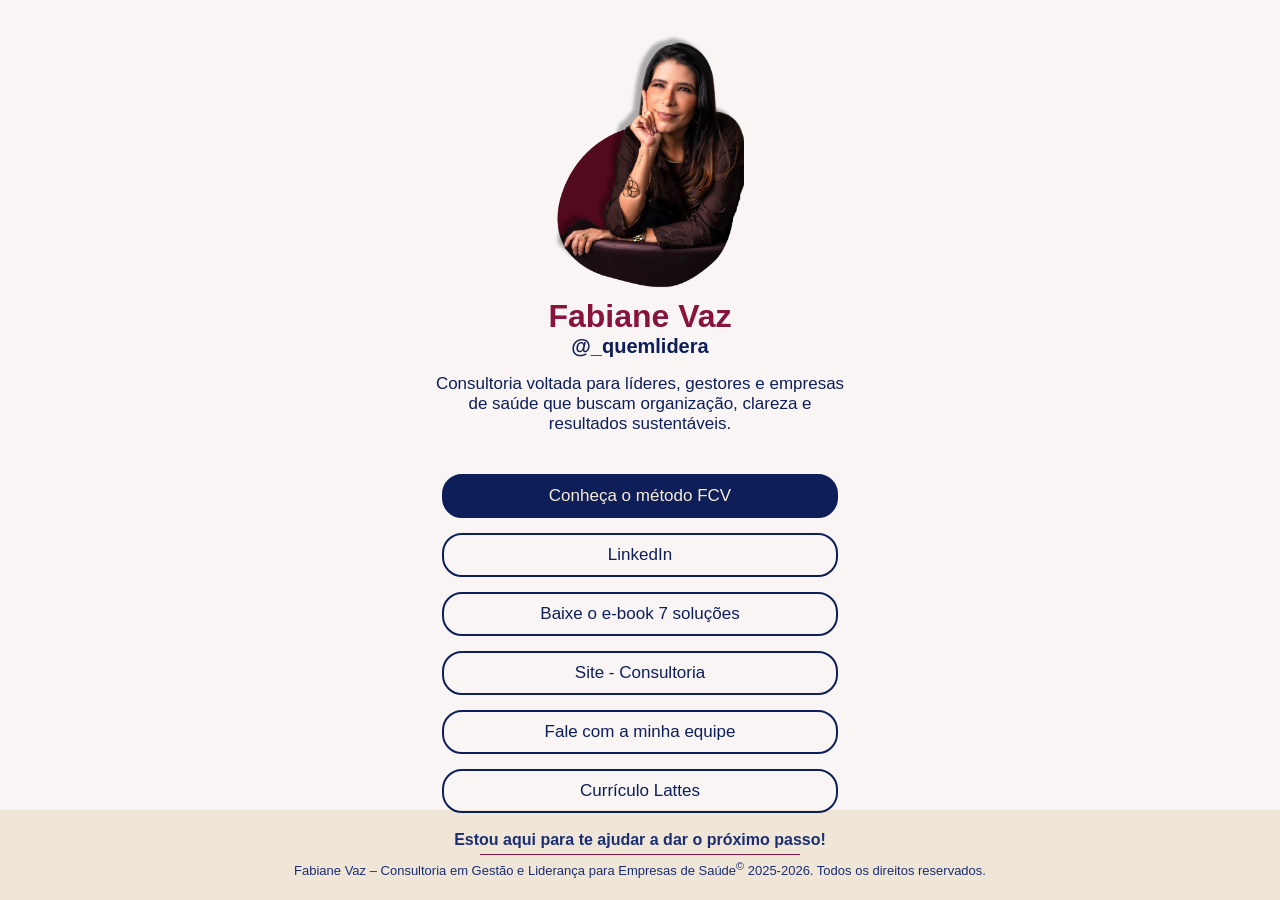
<file: links/linketree.html>
<!DOCTYPE html>
<html lang="pt-BR">
<head>
    <meta charset="UTF-8">
    <meta name="viewport" content="width=device-width, initial-scale=1.0">
    <title>Saiba Mais</title>

    <link rel="stylesheet" href="style-links.css">
</head>
<body>
    <div class="container">

        <div class="hero-center">
            <div class="presentation">
                <img src="./src/faby.png" alt="Fabiane foto">
                <h1>Fabiane Vaz</h1>
                <a href="https://www.instagram.com/_quemlidera/">@_quemlidera</a>
                <p>Consultoria voltada para líderes, gestores e empresas de saúde que buscam organização, clareza e resultados sustentáveis.</p>
            </div>
            <hr>
            <div class="hero-links">
                <a class="link" id="btn-principal" href="#" data-modal="modalEbook">Conheça o método FCV</a>
                <a class="link" href="https://www.linkedin.com/in/fabiane-vaz-b844a372/">LinkedIn</a>
                <a class="link" href="#" data-modal="modalEbook7">Baixe o e-book 7 soluções</a>
                <a class="link" href="../index.html">Site - Consultoria</a>
                <a class="link" href="https://wa.me/556131424249?text=Ol%C3%A1,%20quero%20transformar%20meu%20neg%C3%B3cio%20de%20sa%C3%BAde%21">Fale com a minha equipe</a>
                <a class="link" href="https://lattes.cnpq.br/6863133178088549">Currículo Lattes</a>
            </div>
        </div>

        <div class="lt-modal" id="modalEbook" aria-hidden="true">
            <div class="lt-modal-backdrop" data-close="true"></div>
            <div class="lt-modal-content" role="dialog" aria-modal="true" aria-labelledby="modalEbookTitulo" tabindex="-1">
                <div class="lt-modal-header">
                    <h2 id="modalEbookTitulo">Método e Produtos FCV</h2>
                    <div class="lt-modal-actions">
                        <a class="lt-btn-download" href="../src/METODO%20E%20PRODUTOS%20FCV.pdf" target="_blank" rel="noopener">Abrir e-book</a>
                        <a class="lt-btn-download" href="../src/METODO%20E%20PRODUTOS%20FCV.pdf" download="Metodo-e-Produtos-FCV.pdf">Baixar e-book</a>
                        <button class="lt-modal-close" type="button" aria-label="Fechar" data-close="true">×</button>
                    </div>
                </div>
                <hr>
                <div class="lt-modal-body">
                    <div class="lt-modal-fallback">
                        <p>Em alguns navegadores Android, a pré-visualização do PDF dentro do site não funciona bem.</p>
                        <a class="lt-btn-open" href="../src/METODO%20E%20PRODUTOS%20FCV.pdf" target="_blank" rel="noopener">Abrir em tela cheia</a>
                    </div>
                    <iframe src="../src/METODO%20E%20PRODUTOS%20FCV.pdf" title="Método e Produtos FCV" class="lt-modal-iframe" loading="lazy"></iframe>
                </div>
            </div>
        </div>

        <div class="lt-modal" id="modalEbook7" aria-hidden="true">
            <div class="lt-modal-backdrop" data-close="true"></div>
            <div class="lt-modal-content" role="dialog" aria-modal="true" aria-labelledby="modalEbook7Titulo" tabindex="-1">
                <div class="lt-modal-header">
                    <h2 id="modalEbook7Titulo">7 soluções guiadas para sair da sobrecarga e liderar com leveza</h2>
                    <div class="lt-modal-actions">
                        <a class="lt-btn-download" href="../src/E-book%20-%207%20solu%C3%A7%C3%B5es%20guiadas%20para%20sair%20da%20sobrecarga%20e%20liderar%20com%20leveza.pdf" target="_blank" rel="noopener">Abrir e-book</a>
                        <a class="lt-btn-download" href="../src/E-book%20-%207%20solu%C3%A7%C3%B5es%20guiadas%20para%20sair%20da%20sobrecarga%20e%20liderar%20com%20leveza.pdf" download="E-book-7-solucoes-guiadas.pdf">Baixar e-book</a>
                        <button class="lt-modal-close" type="button" aria-label="Fechar" data-close="true">×</button>
                    </div>
                </div>
                <hr>
                <div class="lt-modal-body">
                    <div class="lt-modal-fallback">
                        <p>Em alguns navegadores Android, a pré-visualização do PDF dentro do site não funciona bem.</p>
                        <a class="lt-btn-open" href="../src/E-book%20-%207%20solu%C3%A7%C3%B5es%20guiadas%20para%20sair%20da%20sobrecarga%20e%20liderar%20com%20leveza.pdf" target="_blank" rel="noopener">Abrir em tela cheia</a>
                    </div>
                    <iframe src="../src/E-book%20-%207%20solu%C3%A7%C3%B5es%20guiadas%20para%20sair%20da%20sobrecarga%20e%20liderar%20com%20leveza.pdf" title="7 soluções guiadas para sair da sobrecarga e liderar com leveza" class="lt-modal-iframe" loading="lazy"></iframe>
                </div>
            </div>
        </div>

        <div class="footer">
            <p class="message">Estou aqui para te ajudar a dar o próximo passo!</p>
            <hr>
            <p class="autorais">Fabiane Vaz – Consultoria em Gestão e Liderança para Empresas de Saúde<sup>©</sup> 2025-2026. Todos os direitos reservados.</p>
        </div>
    </div>
    <script src="script-links.js"></script>
</body>
</html>
</file>
<file: links/style-links.css>
:root {

  /* Primária (Azul institucional) */
  --cor-primaria-900: #0e1e58;
  --cor-primaria-700: #1b2e73;
  --cor-primaria-500: #2c3f8e;
  --cor-primaria-300: #4a5aa8;
  --cor-primaria-100: #d9def5;

  /* Secundária (Dourado) */
  --cor-secundaria-900: #b4823a;
  --cor-secundaria-700: #c7964d;
  --cor-secundaria-500: #d9aa60;
  --cor-secundaria-300: #eac68d;
  --cor-secundaria-100: #f7ecd8;

  /* Detalhe (Vinho) */
  --cor-detalhe: #87143d;

  /* Neutros */
  --cor-branco-puro: #ffffff;
  --cor-branco: #f9f5f5;

  --cor-cinza-900: #1a1a1a;
  --cor-cinza-700: #4a4a4a;
  --cor-cinza-500: #8a8a8a;
  --cor-cinza-300: #dadbdd;
  --cor-cinza-100: #f5f5f5;

  --cor-bg-suave: var(--cor-cinza-100);
  --cor-bg-card: #f7f2f2;

  --cor-degrade-principal: linear-gradient(90deg, rgba(16, 35, 55, 1) 0%, rgba(48, 76, 104, 1) 100%);
  --cor-degrade-primaria-soft: linear-gradient(90deg, #0e1e58 0%, #2c3f8e 100%);
  --cor-degrade-secundario: linear-gradient(90deg, #b4823a 0%, #d9aa60 100%);

  --cor-secundaria-55: rgba(180, 130, 58, 0.55);
  --cor-secundaria-20: rgba(180, 130, 58, 0.2);

  --cor-overlay-leve: rgba(0, 0, 0, 0.35);
  --cor-overlay: rgba(0, 0, 0, 0.55);
  --cor-overlay-intenso: rgba(0, 0, 0, 0.75);

  --cor-transparent: rgba(255, 255, 255, 0.5);

  --sombra-card: 0px 3px 8px 1px rgba(0, 0, 0, 0.12);
  --sombra-card-leve: 0px 3px 3px 1px rgba(0, 0, 0, 0.1);
  --sombra-img: 3px 3px 3px 1px rgba(0, 0, 0, 0.2);
  --sombra-modal: 0 20px 60px rgba(0, 0, 0, 0.35);

  --cor-borda-cinza: var(--cor-cinza-300);
  --cor-linha-modal: #e7e7e7;

  --mask-fade: linear-gradient(to bottom, black 70%, transparent 100%);

/* Fontes */
  --fonte-titulo: 'Poppins', sans-serif;
  --font-texto: 'Lato', sans-serif;
}

* {
  margin: 0;
  padding: 0;
  box-sizing: border-box;
}

.hero-center {
    background-color: var(--cor-branco);
    height: 90vh;
    display: flex;
    justify-content: center;
    align-items: center;
    flex-direction: column;
    padding: 0 50px;
    gap: 20px;
}

.hero-center img {
    width: 22%;
}

.presentation {
    text-align: center;
    font-family: var(--fonte-titulo);
}

.presentation h1 {
    font-weight: bold;
    color: var(--cor-detalhe);
}

.presentation a {
    color: var(--cor-primaria-900);
    margin-bottom: 10px;
    text-decoration: none;
    font-weight: bold;
    font-size: 20px;
    transition: .3s;
}

.presentation a:hover {
    color: var(--cor-secundaria-700);
}

.presentation p {
    font-family: var(--font-texto);
    color: var(--cor-primaria-900);
    width: 45%;
    margin: 16px auto 0;
    font-size: 17px;
    font-weight: 400;
}

.hero-center hr {
    border: none;
    height: 1px;
    width: 30%;
    background: var(--cor-detalhe);
}

.hero-links {
    display: flex;
    align-items: center;
    flex-direction: column ;
}

.link {
    text-decoration: none;
    color: var(--cor-primaria-900);
    font-family: var(--font-texto);
    padding: 10px 30px;
    border-radius: 20px;
    margin-bottom: 15px;
    width: 150%;
    text-align: center;
    background: transparent;
    border: 2px solid var(--cor-primaria-900);
    transition: .3s;
    font-size: 17px;
}

.link:hover {
    font-weight: bold;
    background: var(--cor-secundaria-700);
    border: 2px solid var(--cor-secundaria-700);
}

#btn-principal {
    color: var(--cor-secundaria-100);
    background: var(--cor-primaria-900);
}

#btn-principal:hover {
    font-weight: bold;
    background: var(--cor-secundaria-700);
    color: var(--cor-primaria-900);
    border: 2px solid var(--cor-secundaria-700);
}

.footer {
    background-color: var(--cor-secundaria-20);
    color: var(--cor-primaria-700);
    font-family: var(--fonte-titulo);
    height: 10vh;
    display: flex;
    justify-content: center;
    align-items: center;
    flex-direction: column;
    text-align: center;
}

.footer hr {
    border: none;
    height: 1px;
    width: 25%;
    background: var(--cor-detalhe);
    margin: 5px;
}

.message {
    font-weight: bold;
}

.autorais {
    font-family: var(--font-texto);
    font-size: 13px;
}

.lt-modal {
    position: fixed;
    inset: 0;
    display: none;
    align-items: center;
    justify-content: center;
    z-index: 1000;
}

.lt-modal.is-open {
    display: flex;
}

.lt-modal-backdrop {
    position: absolute;
    inset: 0;
    background: var(--cor-overlay);
}

.lt-modal-content {
    position: relative;
    width: min(960px, 94vw);
    height: min(88vh, 780px);
    background: var(--cor-branco-puro);
    border-radius: 18px;
    box-shadow: var(--sombra-modal);
    border: 2px solid var(--cor-secundaria-55);
    display: flex;
    flex-direction: column;
    overflow: hidden;
    z-index: 1;
}

.lt-modal-header {
    display: flex;
    align-items: center;
    justify-content: space-between;
    gap: 16px;
    padding: 18px 22px 10px;
}

.lt-modal-header h2 {
    color: var(--cor-primaria-900);
    font-family: var(--fonte-titulo);
    font-size: clamp(20px, 2.3vw, 28px);
    line-height: 1.2;
}

.lt-modal-actions {
    display: flex;
    align-items: center;
    flex-wrap: wrap;
    gap: 10px;
}

.lt-btn-open,
.lt-btn-download {
    text-decoration: none;
    border-radius: 12px;
    border: 2px solid var(--cor-primaria-900);
    color: var(--cor-primaria-900);
    font-weight: 800;
    font-family: var(--font-texto);
    padding: 8px 14px;
    white-space: nowrap;
    transition: .25s;
}

.lt-btn-open {
    background: var(--cor-primaria-900);
    color: var(--cor-branco-puro);
}

.lt-btn-open:hover,
.lt-btn-download:hover {
    background: var(--cor-primaria-900);
    color: var(--cor-branco-puro);
}

.lt-modal-close {
    border: none;
    background: transparent;
    color: var(--cor-detalhe);
    font-size: 34px;
    font-weight: 700;
    line-height: 1;
    cursor: pointer;
    padding: 2px 6px;
}

.lt-modal-content hr {
    border: none;
    border-top: 1px solid var(--cor-cinza-300);
}

.lt-modal-body {
    flex: 1;
    min-height: 0;
    padding: 12px 18px 18px;
}

.lt-modal-fallback {
    display: none;
}

.lt-modal-iframe {
    width: 100%;
    height: 100%;
    border: none;
    border-radius: 12px;
    background: var(--cor-branco-puro);
}

body.lt-modal-open {
    overflow: hidden;
}

@media (max-width: 900px) {
    .lt-modal-content {
        height: auto;
        max-height: calc(100dvh - 24px);
    }

    .lt-modal-header {
        align-items: flex-start;
        gap: 12px;
    }

    .lt-modal-header h2 {
        max-width: 100%;
    }

    .lt-modal-body {
        padding: 24px 18px;
    }

    .lt-modal-iframe {
        display: none;
    }

    .lt-modal-fallback {
        display: flex;
        flex-direction: column;
        gap: 14px;
        text-align: left;
        color: var(--cor-primaria-900);
    }

    .lt-modal-fallback p {
        margin: 0;
        line-height: 1.6;
    }

    .lt-modal-fallback .lt-btn-open {
        width: fit-content;
    }
}

@media (max-width: 768px) {
    .hero-center {
        height: auto;
        padding: 40px 10px;
    }

    .hero-center img {
        width: 50%;
    }

    .hero-center p {
        width: 100%;
        padding: 0 10px;
        font-weight: 400;
        font-size: 20px;
    }

    .hero-center hr {
        width: 90%;
    }

    .link {
        font-size: 20px;
        width: 300px;
    }

    .footer {
        height: auto;
    }

    .footer hr {
        width: 90%;
    }

    .autorais{
        padding: 0 20px;
    }

    .lt-modal-content {
        width: 96vw;
    }

    .lt-modal-header {
        flex-direction: column;
        align-items: stretch;
        gap: 8px;
        padding: 14px 14px 8px;
    }

    .lt-modal-actions {
        justify-content: space-between;
    }

    .lt-btn-open,
    .lt-btn-download {
        font-size: 14px;
        padding: 8px 10px;
    }

    .lt-modal-body {
        padding: 10px 10px 12px;
    }
}
</file>
